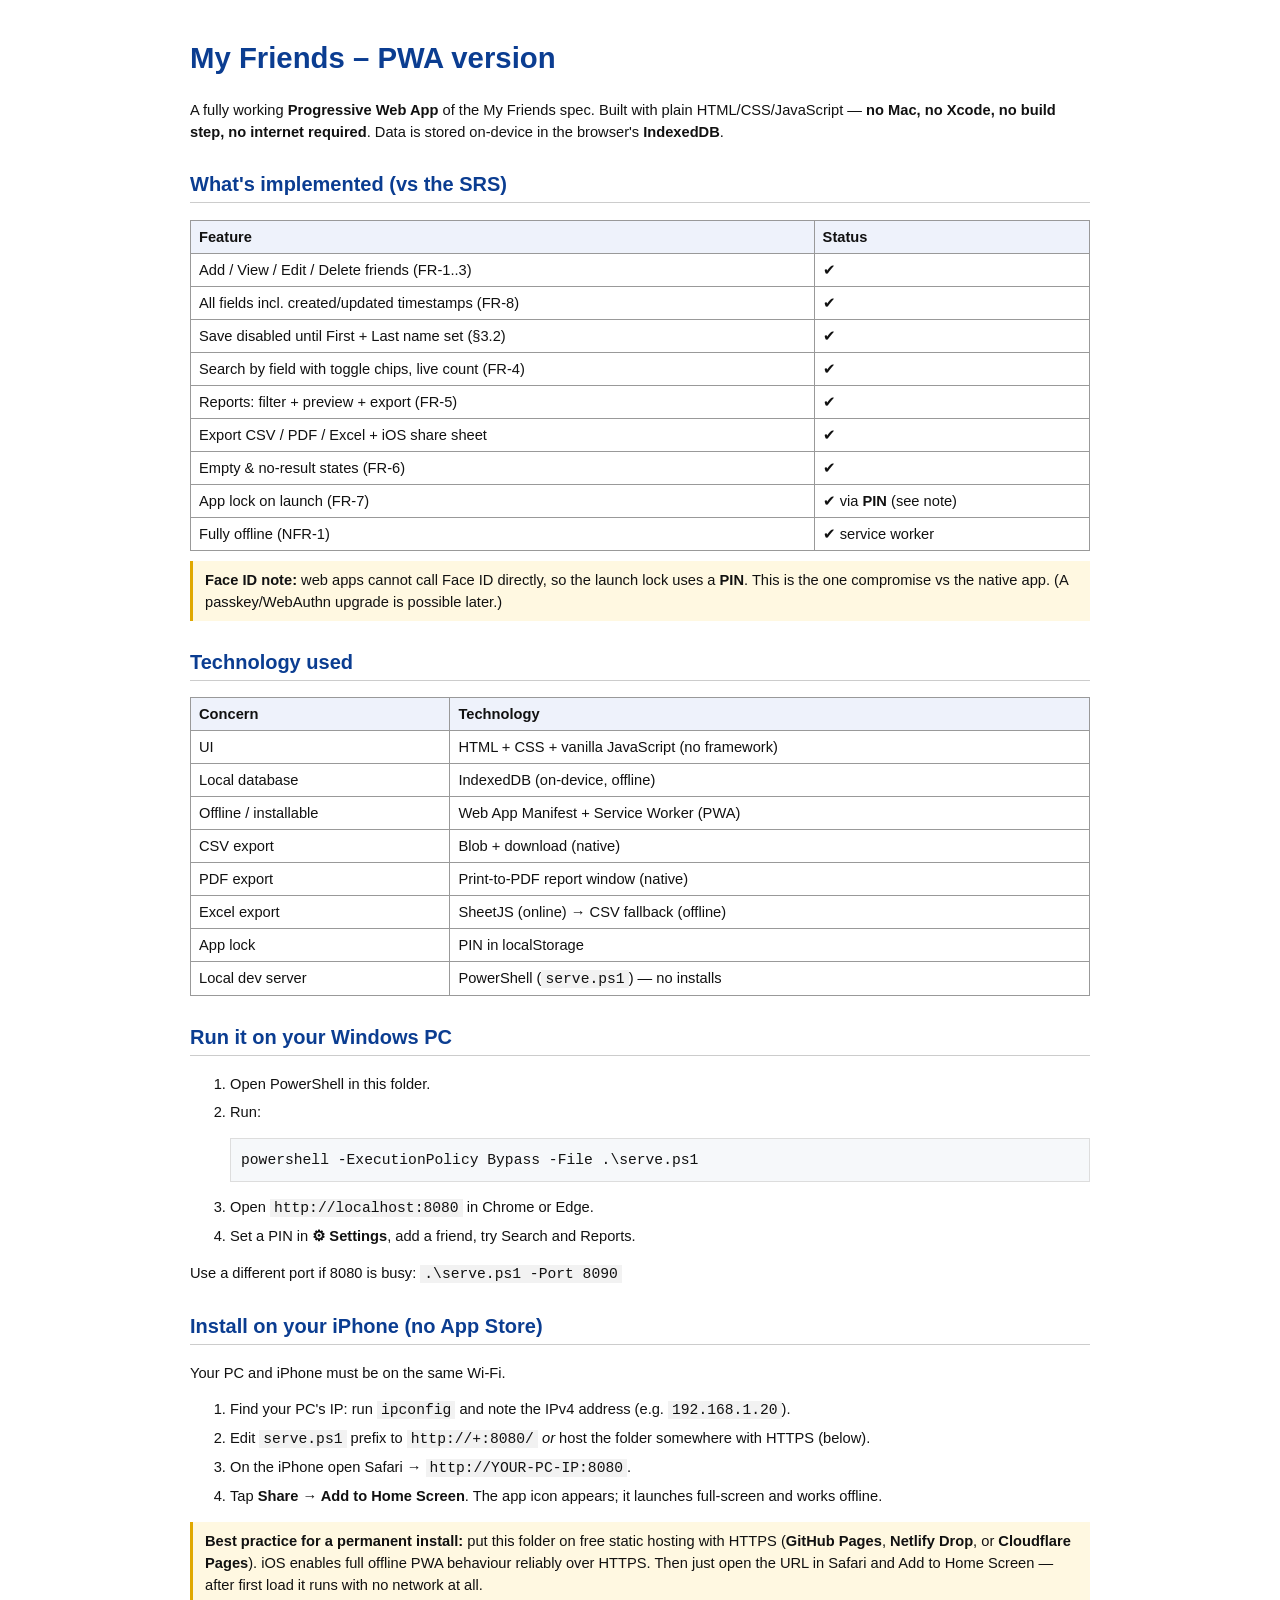
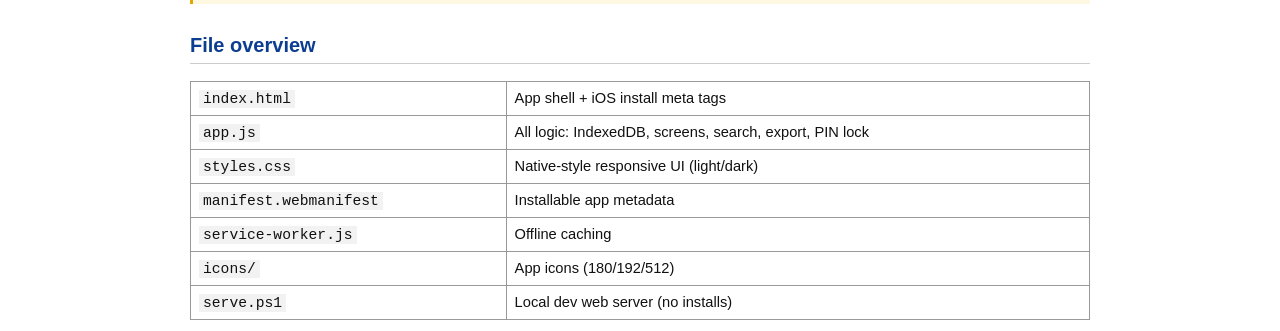
<file: README.html>
<!DOCTYPE html>
<html><head><meta charset="utf-8"><title>My Friends PWA - How to Run</title><style>
body{font-family:Calibri,Arial,sans-serif;font-size:11pt;line-height:1.5;color:#111;max-width:900px;margin:0 auto;padding:16px;}
h1{font-size:22pt;color:#0b3d91;} h2{font-size:15pt;color:#0b3d91;border-bottom:1px solid #ccc;padding-bottom:3px;margin-top:26px;}
code{background:#f2f2f2;padding:1px 4px;font-family:Consolas,monospace;} pre{background:#f6f8fa;border:1px solid #ddd;padding:10px;font-family:Consolas,monospace;white-space:pre;overflow-x:auto;}
table{border-collapse:collapse;width:100%;margin:8px 0;} th,td{border:1px solid #999;padding:5px 8px;text-align:left;vertical-align:top;} th{background:#eef2fb;}
.note{background:#fff8e1;border-left:3px solid #e0a800;padding:8px 12px;margin:10px 0;}
ol>li{margin-bottom:6px;}
</style></head><body>

<h1>My Friends &ndash; PWA version</h1>
<p>A fully working <strong>Progressive Web App</strong> of the My Friends spec. Built with plain
HTML/CSS/JavaScript &mdash; <strong>no Mac, no Xcode, no build step, no internet required</strong>.
Data is stored on-device in the browser's <strong>IndexedDB</strong>.</p>

<h2>What's implemented (vs the SRS)</h2>
<table>
<tr><th>Feature</th><th>Status</th></tr>
<tr><td>Add / View / Edit / Delete friends (FR-1..3)</td><td>&#10004;</td></tr>
<tr><td>All fields incl. created/updated timestamps (FR-8)</td><td>&#10004;</td></tr>
<tr><td>Save disabled until First + Last name set (&sect;3.2)</td><td>&#10004;</td></tr>
<tr><td>Search by field with toggle chips, live count (FR-4)</td><td>&#10004;</td></tr>
<tr><td>Reports: filter + preview + export (FR-5)</td><td>&#10004;</td></tr>
<tr><td>Export CSV / PDF / Excel + iOS share sheet</td><td>&#10004;</td></tr>
<tr><td>Empty &amp; no-result states (FR-6)</td><td>&#10004;</td></tr>
<tr><td>App lock on launch (FR-7)</td><td>&#10004; via <strong>PIN</strong> (see note)</td></tr>
<tr><td>Fully offline (NFR-1)</td><td>&#10004; service worker</td></tr>
</table>

<div class="note"><strong>Face ID note:</strong> web apps cannot call Face ID directly, so the launch lock
uses a <strong>PIN</strong>. This is the one compromise vs the native app. (A passkey/WebAuthn upgrade is possible later.)</div>

<h2>Technology used</h2>
<table>
<tr><th>Concern</th><th>Technology</th></tr>
<tr><td>UI</td><td>HTML + CSS + vanilla JavaScript (no framework)</td></tr>
<tr><td>Local database</td><td>IndexedDB (on-device, offline)</td></tr>
<tr><td>Offline / installable</td><td>Web App Manifest + Service Worker (PWA)</td></tr>
<tr><td>CSV export</td><td>Blob + download (native)</td></tr>
<tr><td>PDF export</td><td>Print-to-PDF report window (native)</td></tr>
<tr><td>Excel export</td><td>SheetJS (online) &rarr; CSV fallback (offline)</td></tr>
<tr><td>App lock</td><td>PIN in localStorage</td></tr>
<tr><td>Local dev server</td><td>PowerShell (<code>serve.ps1</code>) &mdash; no installs</td></tr>
</table>

<h2>Run it on your Windows PC</h2>
<ol>
<li>Open PowerShell in this folder.</li>
<li>Run: <pre>powershell -ExecutionPolicy Bypass -File .\serve.ps1</pre></li>
<li>Open <code>http://localhost:8080</code> in Chrome or Edge.</li>
<li>Set a PIN in <strong>&#9881;&#65038; Settings</strong>, add a friend, try Search and Reports.</li>
</ol>
<p>Use a different port if 8080 is busy: <code>.\serve.ps1 -Port 8090</code></p>

<h2>Install on your iPhone (no App Store)</h2>
<p>Your PC and iPhone must be on the same Wi-Fi.</p>
<ol>
<li>Find your PC's IP: run <code>ipconfig</code> and note the IPv4 address (e.g. <code>192.168.1.20</code>).</li>
<li>Edit <code>serve.ps1</code> prefix to <code>http://+:8080/</code> <em>or</em> host the folder somewhere with HTTPS (below).</li>
<li>On the iPhone open Safari &rarr; <code>http://YOUR-PC-IP:8080</code>.</li>
<li>Tap <strong>Share &rarr; Add to Home Screen</strong>. The app icon appears; it launches full-screen and works offline.</li>
</ol>
<div class="note"><strong>Best practice for a permanent install:</strong> put this folder on free static hosting
with HTTPS (<strong>GitHub Pages</strong>, <strong>Netlify Drop</strong>, or <strong>Cloudflare Pages</strong>).
iOS enables full offline PWA behaviour reliably over HTTPS. Then just open the URL in Safari and Add to Home Screen &mdash;
after first load it runs with no network at all.</div>

<h2>File overview</h2>
<table>
<tr><td><code>index.html</code></td><td>App shell + iOS install meta tags</td></tr>
<tr><td><code>app.js</code></td><td>All logic: IndexedDB, screens, search, export, PIN lock</td></tr>
<tr><td><code>styles.css</code></td><td>Native-style responsive UI (light/dark)</td></tr>
<tr><td><code>manifest.webmanifest</code></td><td>Installable app metadata</td></tr>
<tr><td><code>service-worker.js</code></td><td>Offline caching</td></tr>
<tr><td><code>icons/</code></td><td>App icons (180/192/512)</td></tr>
<tr><td><code>serve.ps1</code></td><td>Local dev web server (no installs)</td></tr>
</table>

</body></html>
</file>
